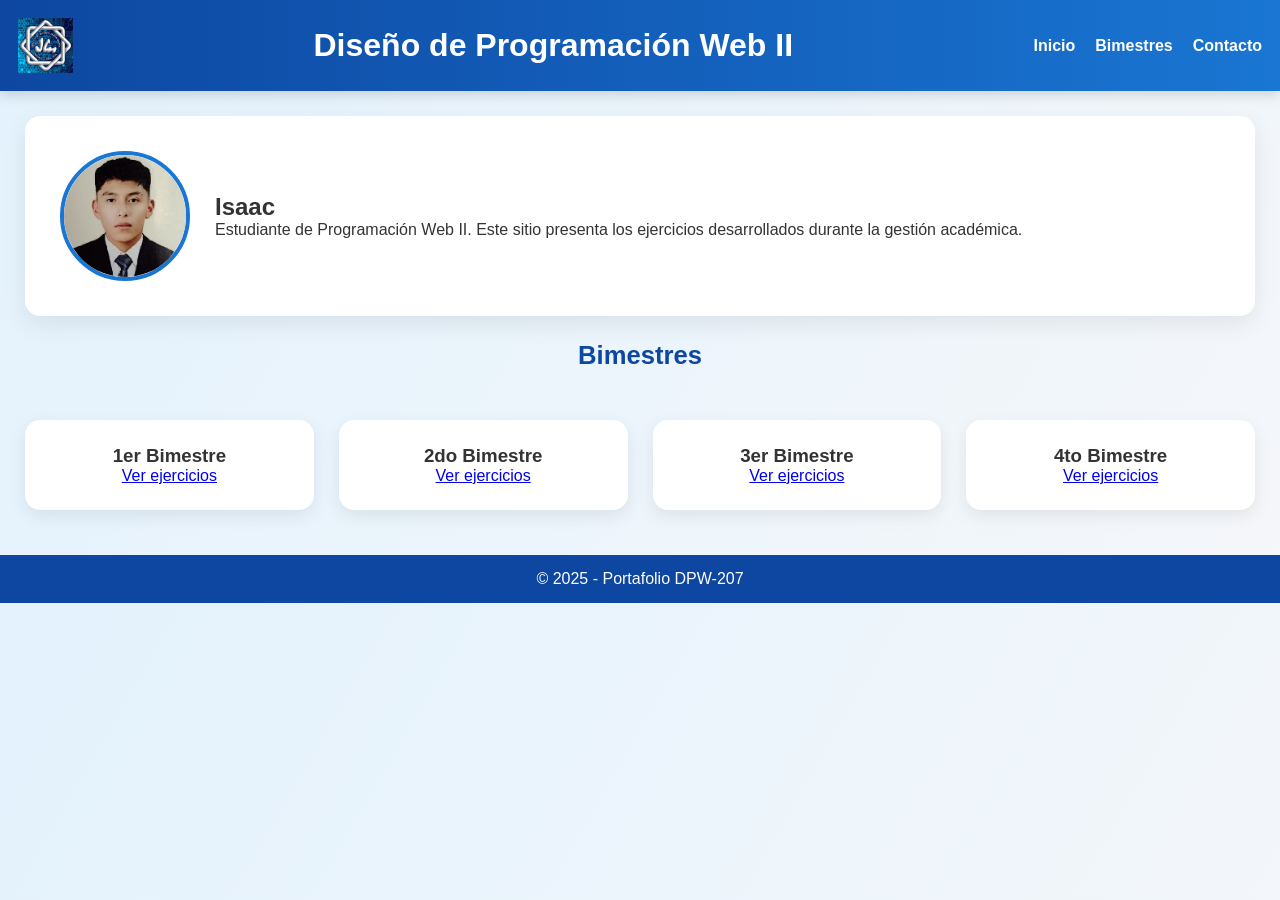
<file: index.html>
<!DOCTYPE html>
<html lang="es">
<head>
    <meta charset="UTF-8">
    <meta name="viewport" content="width=device-width, initial-scale=1.0">
    <title>DPW-207 | Mi Portafolio</title>
    <link rel="stylesheet" href="css/stile.css">
</head>
<body>

<header>
    <div class="contenedor-header">
        <img src="img/logo.jpg" alt="Logo Instituto" class="logo">
       <center> <h1> Diseño de Programación Web II </h1> </center>
        <nav>
            <ul>
                <li><a href="#inicio">Inicio</a></li>
                <li><a href="#bimestres">Bimestres</a></li>
                <li><a href="#contacto">Contacto</a></li>
            </ul>
        </nav>
    </div>
</header>

<section id="inicio" class="perfil animar">
    <img src="img/perfil.jpg" alt="Foto del estudiante">
    <div>
        <h2>Isaac</h2>
        <p>Estudiante de Programación Web II. Este sitio presenta los ejercicios desarrollados durante la gestión académica.</p>
    </div>
</section>

<section id="bimestres">
    <h2 class="titulo-seccion">Bimestres</h2>

    <div class="grid">
        <div class="card animar">
            <h3>1er Bimestre</h3>
            <a href="html/ejer1.html">Ver ejercicios</a>
        </div>

        <div class="card animar">
            <h3>2do Bimestre</h3>
            <a href="html/ejer2.html">Ver ejercicios</a>
        </div>

        <div class="card animar">
            <h3>3er Bimestre</h3>
            <a href="html/ejer3.html">Ver ejercicios</a>
        </div>

        <div class="card animar">
            <h3>4to Bimestre</h3>
            <a href="html/ejer4.html">Ver ejercicios</a>
        </div>
    </div>
</section>

<footer id="contacto">
    <p>© 2025 - Portafolio DPW-207</p>
</footer>

<script src="java/prac.js"></script>
</body>
</html>
</file>
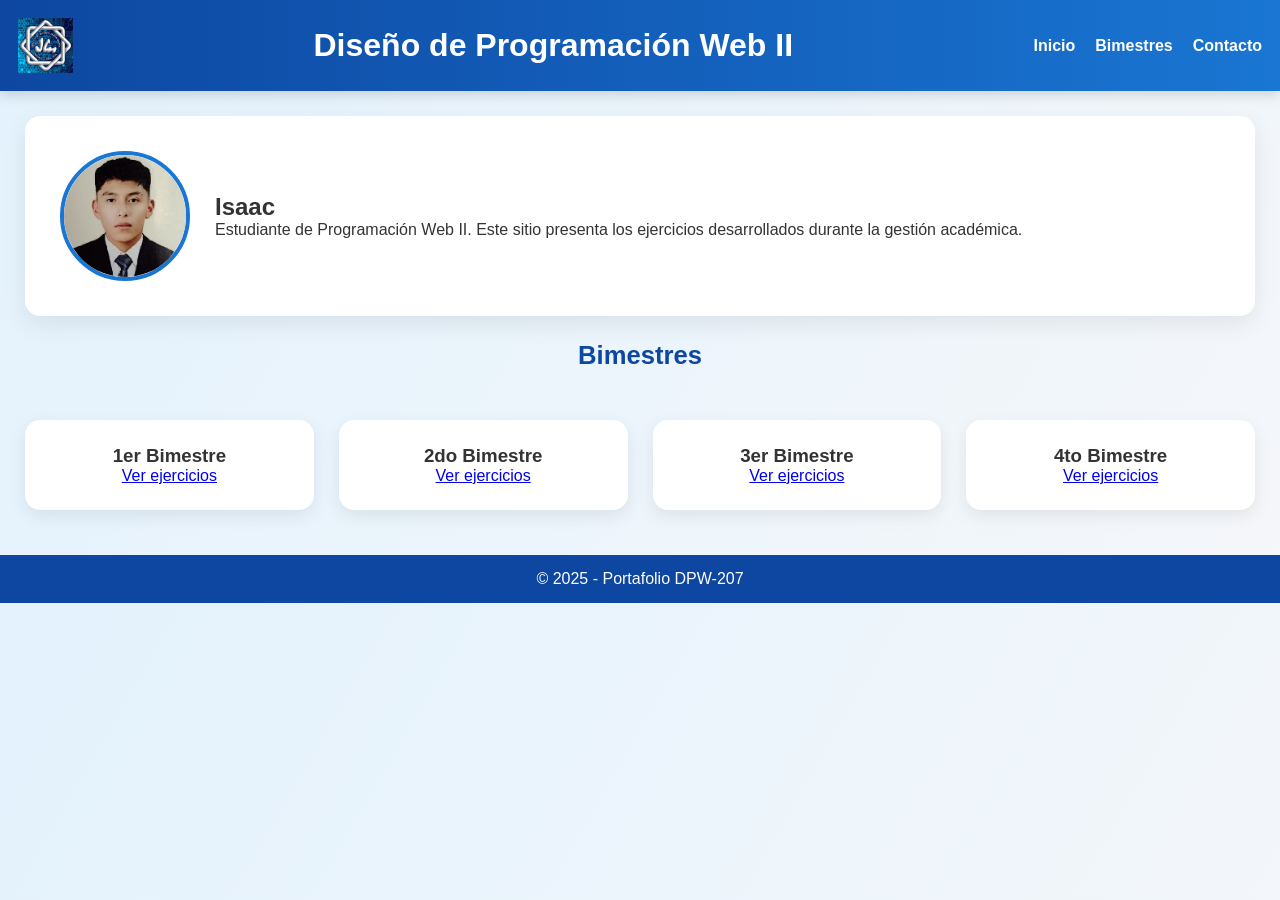
<file: index.1/index.html>
<!DOCTYPE html>
<html lang="es">
<head>
    <meta charset="UTF-8">
    <meta name="viewport" content="width=device-width, initial-scale=1.0">
    <title>DPW-207 | Mi Portafolio</title>
    <link rel="stylesheet" href="stile.css">
</head>
<body>

<header>
    <div class="contenedor-header">
        <img src="logo.jpg" alt="Logo Instituto" class="logo">
       <center> <h1> Diseño de Programación Web II </h1> </center>
        <nav>
            <ul>
                <li><a href="#inicio">Inicio</a></li>
                <li><a href="#bimestres">Bimestres</a></li>
                <li><a href="#contacto">Contacto</a></li>
            </ul>
        </nav>
    </div>
</header>

<section id="inicio" class="perfil animar">
    <img src="perfil.jpg" alt="Foto del estudiante">
    <div>
        <h2>Isaac</h2>
        <p>Estudiante de Programación Web II. Este sitio presenta los ejercicios desarrollados durante la gestión académica.</p>
    </div>
</section>

<section id="bimestres">
    <h2 class="titulo-seccion">Bimestres</h2>

    <div class="grid">
        <div class="card animar">
            <h3>1er Bimestre</h3>
            <a href="ejercicios/ejer1.html">Ver ejercicios</a>
        </div>

        <div class="card animar">
            <h3>2do Bimestre</h3>
            <a href="ejercicios/ejer2.html">Ver ejercicios</a>
        </div>

        <div class="card animar">
            <h3>3er Bimestre</h3>
            <a href="ejercicios/ejer3.html">Ver ejercicios</a>
        </div>

        <div class="card animar">
            <h3>4to Bimestre</h3>
            <a href="ejercicios/ejer4.html">Ver ejercicios</a>
        </div>
    </div>
</section>

<footer id="contacto">
    <p>© 2025 - Portafolio DPW-207</p>
</footer>

<script src="prac.js"></script>
</body>
</html>
</file>
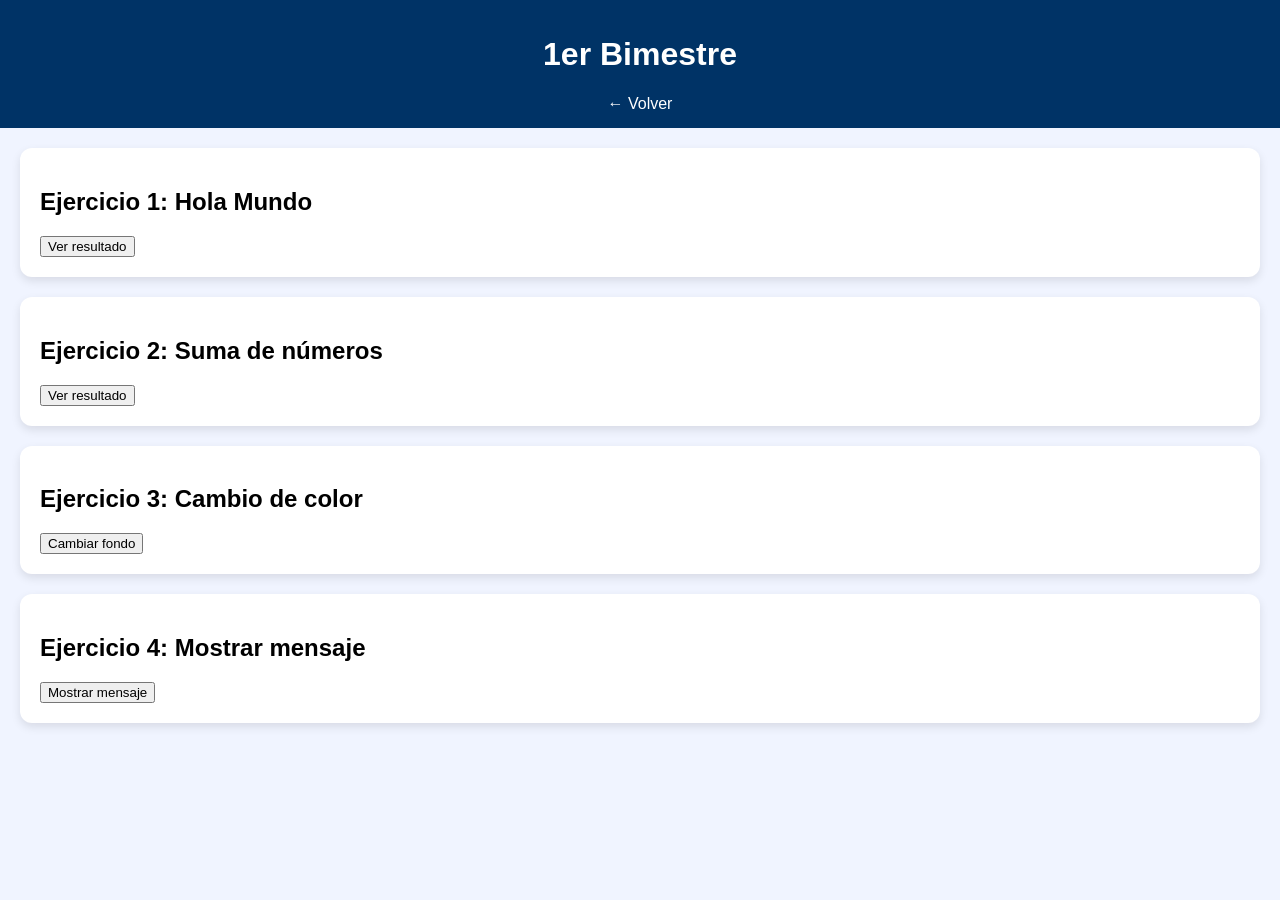
<file: html/ejer1.html>
<!DOCTYPE html>
<html lang="es">
<head>
    <meta charset="UTF-8">
    <meta name="viewport" content="width=device-width, initial-scale=1.0">
    <title>1er Bimestre</title>
    <link rel="stylesheet" href="../css/ejer1.css">
</head>
<body>

<header>
    <div class="contenedor-header">
        <h1>1er Bimestre</h1>
        <a href="../index.html" class="volver">← Volver</a>
    </div>
</header>

<section class="contenedor-ejercicios">

<div class="ejercicio animar">
<h2>Ejercicio 1: Hola Mundo</h2>
<button onclick="mostrar('b1e1')">Ver resultado</button>
<div id="b1e1" class="resultado">Hola Mundo con JavaScript</div>
</div>

<div class="ejercicio animar">
<h2>Ejercicio 2: Suma de números</h2>
<button onclick="mostrar('b1e2')">Ver resultado</button>
<div id="b1e2" class="resultado">5 + 3 = 8</div>
</div>

<div class="ejercicio animar">
<h2>Ejercicio 3: Cambio de color</h2>
<button onclick="document.body.style.background='lightblue'">
Cambiar fondo
</button>
</div>

<div class="ejercicio animar">
<h2>Ejercicio 4: Mostrar mensaje</h2>
<button onclick="alert('Bienvenido al 1er Bimestre')">
Mostrar mensaje
</button>
</div>

</section>

<script src="../java/ejer1.js"></script>
</body>
</html>
</file>
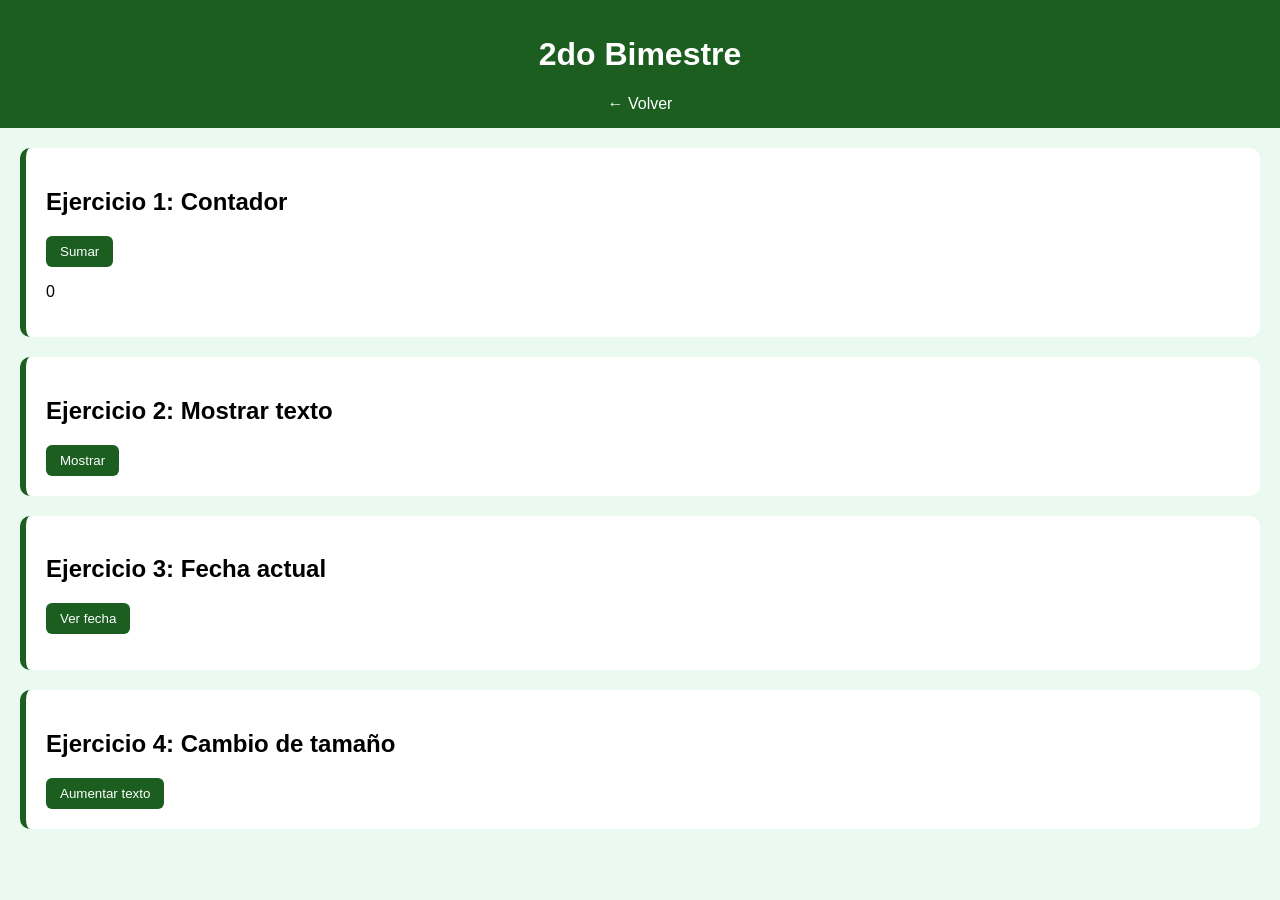
<file: html/ejer2.html>
<!DOCTYPE html>
<html lang="es">
<head>
<meta charset="UTF-8">
<meta name="viewport" content="width=device-width, initial-scale=1.0">
<title>2do Bimestre</title>
<link rel="stylesheet" href="../css/ejer2.css">
</head>
<body>

<header>
<div class="contenedor-header">
<h1>2do Bimestre</h1>
<a href="../index.html" class="volver">← Volver</a>
</div>
</header>

<section class="contenedor-ejercicios">

<div class="ejercicio animar">
<h2>Ejercicio 1: Contador</h2>
<button onclick="contador()">Sumar</button>
<p id="cont">0</p>
</div>

<div class="ejercicio animar">
<h2>Ejercicio 2: Mostrar texto</h2>
<button onclick="mostrar('b2e2')">Mostrar</button>
<div id="b2e2" class="resultado">Texto visible</div>
</div>

<div class="ejercicio animar">
<h2>Ejercicio 3: Fecha actual</h2>
<button onclick="fecha()">Ver fecha</button>
<p id="fecha"></p>
</div>

<div class="ejercicio animar">
<h2>Ejercicio 4: Cambio de tamaño</h2>
<button onclick="document.body.style.fontSize='20px'">
Aumentar texto
</button>
</div>

</section>

<script src="../java/ejer2.js"></script>
<script>
let c = 0;
function contador(){
    c++;
    document.getElementById("cont").innerText = c;
}
function fecha(){
    document.getElementById("fecha").innerText = new Date();
}
</script>

</body>
</html>
</file>
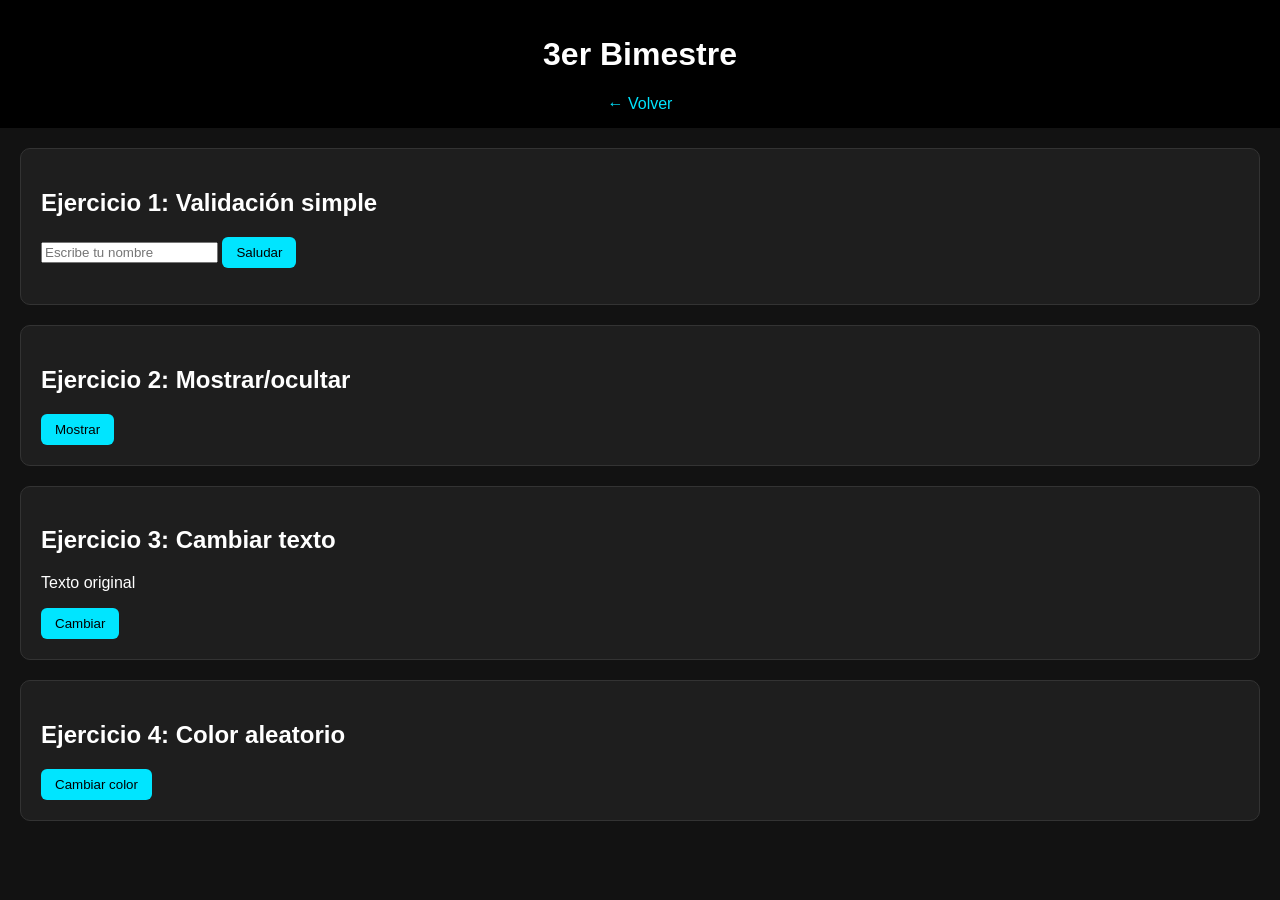
<file: html/ejer3.html>
<!DOCTYPE html>
<html lang="es">
<head>
<meta charset="UTF-8">
<meta name="viewport" content="width=device-width, initial-scale=1.0">
<title>3er Bimestre</title>
<link rel="stylesheet" href="../css/ejer3.css">
</head>
<body>

<header>
<div class="contenedor-header">
<h1>3er Bimestre</h1>
<a href="../index.html" class="volver">← Volver</a>
</div>
</header>

<section class="contenedor-ejercicios">

<div class="ejercicio animar">
<h2>Ejercicio 1: Validación simple</h2>
<input id="nombre" placeholder="Escribe tu nombre">
<button onclick="saludar()">Saludar</button>
<p id="saludo"></p>
</div>

<div class="ejercicio animar">
<h2>Ejercicio 2: Mostrar/ocultar</h2>
<button onclick="mostrar('b3e2')">Mostrar</button>
<div id="b3e2" class="resultado">Contenido oculto</div>
</div>

<div class="ejercicio animar">
<h2>Ejercicio 3: Cambiar texto</h2>
<p id="texto">Texto original</p>
<button onclick="document.getElementById('texto').innerText='Texto cambiado'">
Cambiar
</button>
</div>

<div class="ejercicio animar">
<h2>Ejercicio 4: Color aleatorio</h2>
<button onclick="colorRandom()">Cambiar color</button>
</div>

</section>

<script src="../java/ejer3.js"></script>
<script>
function saludar(){
let n = document.getElementById("nombre").value;
document.getElementById("saludo").innerText = "Hola " + n;
}
function colorRandom(){
document.body.style.background =
"#" + Math.floor(Math.random()*16777215).toString(16);
}
</script>

</body>
</html>
</file>
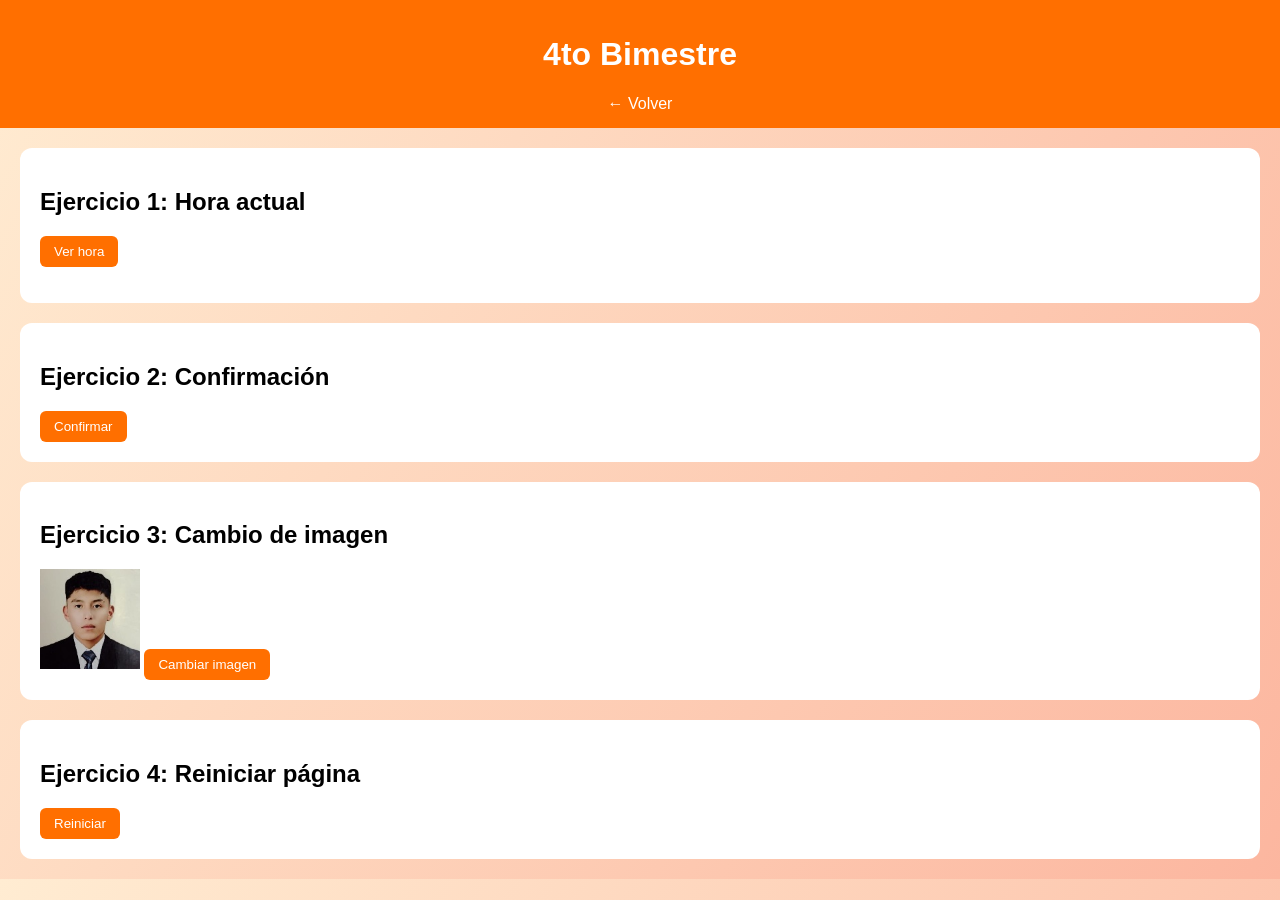
<file: html/ejer4.html>
<!DOCTYPE html>
<html lang="es">
<head>
<meta charset="UTF-8">
<meta name="viewport" content="width=device-width, initial-scale=1.0">
<title>4to Bimestre</title>
<link rel="stylesheet" href="../css/ejer4.css">
</head>
<body>

<header>
<div class="contenedor-header">
<h1>4to Bimestre</h1>
<a href="../index.html" class="volver">← Volver</a>
</div>
</header>

<section class="contenedor-ejercicios">

<div class="ejercicio animar">
<h2>Ejercicio 1: Hora actual</h2>
<button onclick="hora()">Ver hora</button>
<p id="hora"></p>
</div>

<div class="ejercicio animar">
<h2>Ejercicio 2: Confirmación</h2>
<button onclick="confirm('¿Deseas continuar?')">
Confirmar
</button>
</div>

<div class="ejercicio animar">
<h2>Ejercicio 3: Cambio de imagen</h2>
<img id="img" src="../img/perfil.jpg" width="100">
<button onclick="document.getElementById('img').src='../img/logo.png'">
Cambiar imagen
</button>
</div>

<div class="ejercicio animar">
<h2>Ejercicio 4: Reiniciar página</h2>
<button onclick="location.reload()">Reiniciar</button>
</div>

</section>

<script src="../java/ejer4.js"></script>
<script>
function hora(){
document.getElementById("hora").innerText = new Date().toLocaleTimeString();
}
</script>

</body>
</html>
</file>
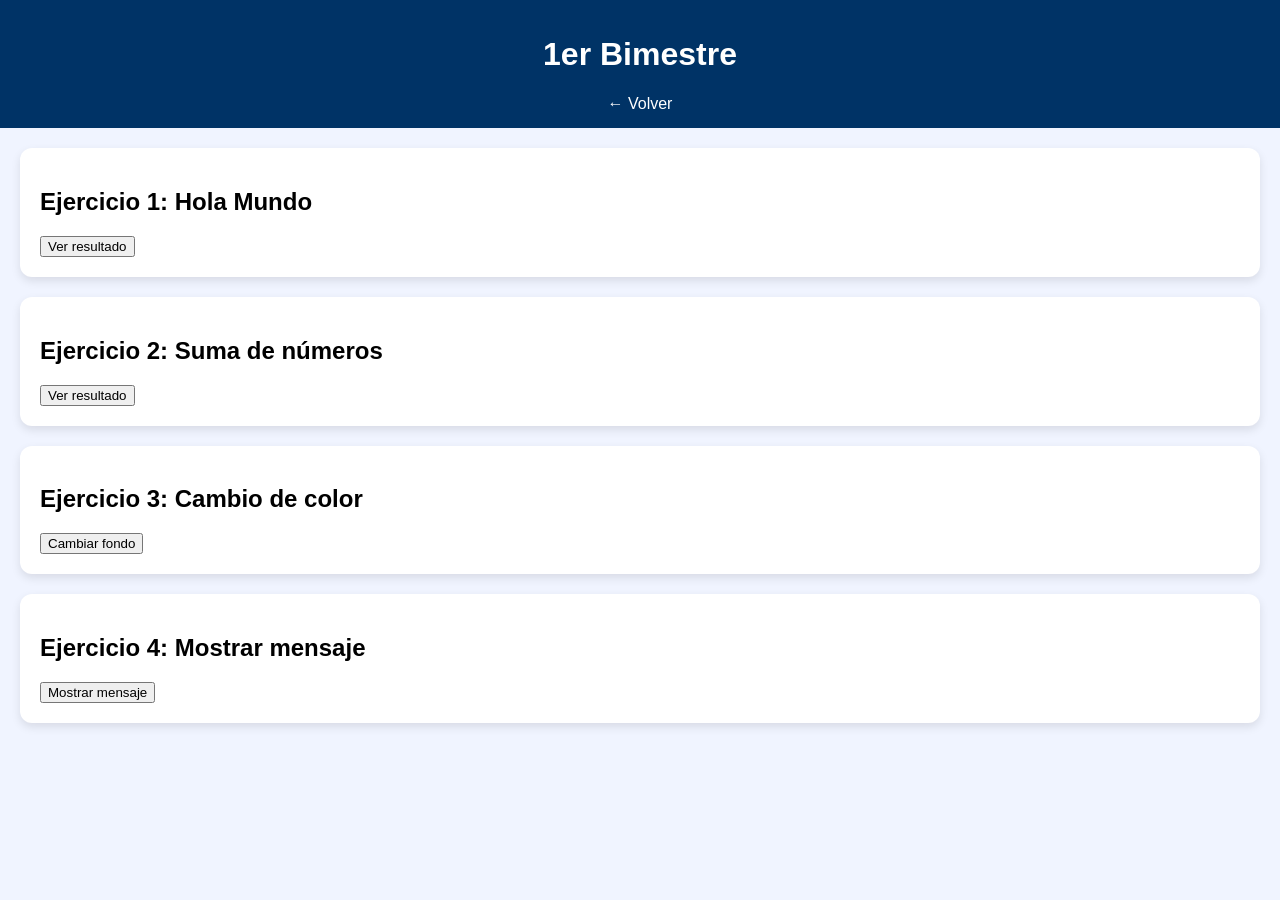
<file: index.1/ejercicios/ejer1.html>
<!DOCTYPE html>
<html lang="es">
<head>
    <meta charset="UTF-8">
    <meta name="viewport" content="width=device-width, initial-scale=1.0">
    <title>1er Bimestre</title>
    <link rel="stylesheet" href="ejer1.css">
</head>
<body>

<header>
    <div class="contenedor-header">
        <h1>1er Bimestre</h1>
        <a href="../index.html" class="volver">← Volver</a>
    </div>
</header>

<section class="contenedor-ejercicios">

<div class="ejercicio animar">
<h2>Ejercicio 1: Hola Mundo</h2>
<button onclick="mostrar('b1e1')">Ver resultado</button>
<div id="b1e1" class="resultado">Hola Mundo con JavaScript</div>
</div>

<div class="ejercicio animar">
<h2>Ejercicio 2: Suma de números</h2>
<button onclick="mostrar('b1e2')">Ver resultado</button>
<div id="b1e2" class="resultado">5 + 3 = 8</div>
</div>

<div class="ejercicio animar">
<h2>Ejercicio 3: Cambio de color</h2>
<button onclick="document.body.style.background='lightblue'">
Cambiar fondo
</button>
</div>

<div class="ejercicio animar">
<h2>Ejercicio 4: Mostrar mensaje</h2>
<button onclick="alert('Bienvenido al 1er Bimestre')">
Mostrar mensaje
</button>
</div>

</section>

<script src="ejer1.js"></script>
</body>
</html>
</file>
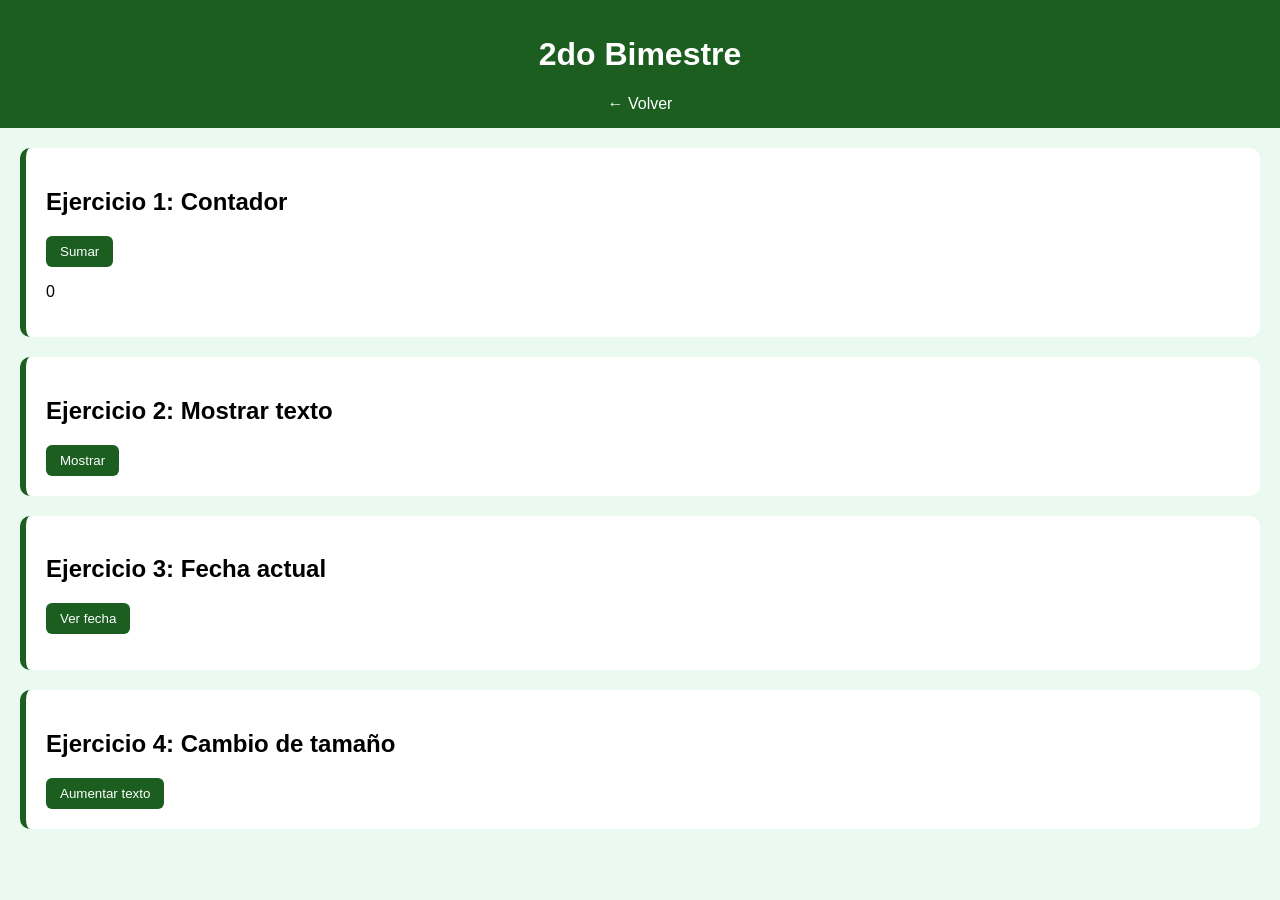
<file: index.1/ejercicios/ejer2.html>
<!DOCTYPE html>
<html lang="es">
<head>
<meta charset="UTF-8">
<meta name="viewport" content="width=device-width, initial-scale=1.0">
<title>2do Bimestre</title>
<link rel="stylesheet" href="ejer2.css">
</head>
<body>

<header>
<div class="contenedor-header">
<h1>2do Bimestre</h1>
<a href="../index.html" class="volver">← Volver</a>
</div>
</header>

<section class="contenedor-ejercicios">

<div class="ejercicio animar">
<h2>Ejercicio 1: Contador</h2>
<button onclick="contador()">Sumar</button>
<p id="cont">0</p>
</div>

<div class="ejercicio animar">
<h2>Ejercicio 2: Mostrar texto</h2>
<button onclick="mostrar('b2e2')">Mostrar</button>
<div id="b2e2" class="resultado">Texto visible</div>
</div>

<div class="ejercicio animar">
<h2>Ejercicio 3: Fecha actual</h2>
<button onclick="fecha()">Ver fecha</button>
<p id="fecha"></p>
</div>

<div class="ejercicio animar">
<h2>Ejercicio 4: Cambio de tamaño</h2>
<button onclick="document.body.style.fontSize='20px'">
Aumentar texto
</button>
</div>

</section>

<script src="ejer2.js"></script>
<script>
let c = 0;
function contador(){
    c++;
    document.getElementById("cont").innerText = c;
}
function fecha(){
    document.getElementById("fecha").innerText = new Date();
}
</script>

</body>
</html>
</file>
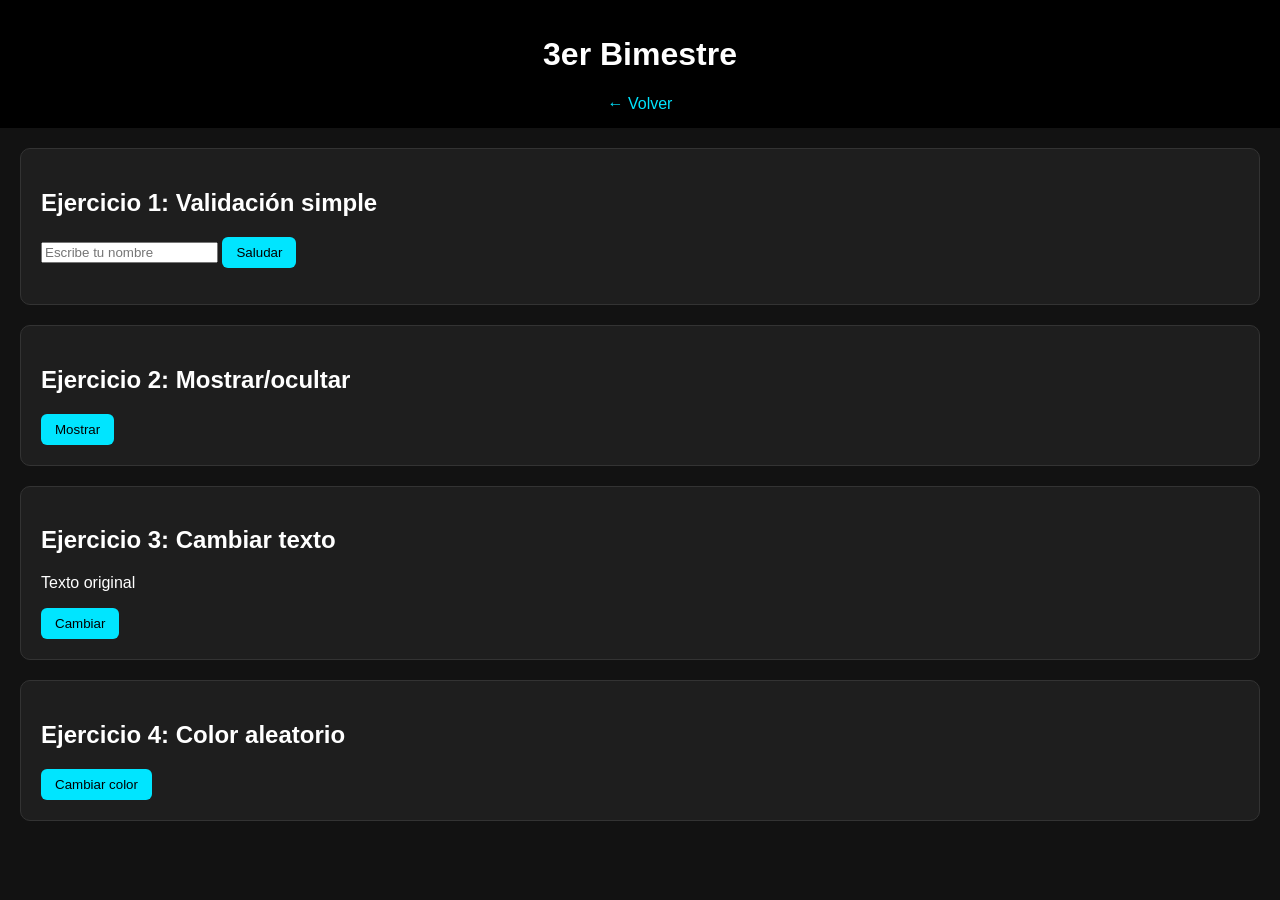
<file: index.1/ejercicios/ejer3.html>
<!DOCTYPE html>
<html lang="es">
<head>
<meta charset="UTF-8">
<meta name="viewport" content="width=device-width, initial-scale=1.0">
<title>3er Bimestre</title>
<link rel="stylesheet" href="ejer3.css">
</head>
<body>

<header>
<div class="contenedor-header">
<h1>3er Bimestre</h1>
<a href="../index.html" class="volver">← Volver</a>
</div>
</header>

<section class="contenedor-ejercicios">

<div class="ejercicio animar">
<h2>Ejercicio 1: Validación simple</h2>
<input id="nombre" placeholder="Escribe tu nombre">
<button onclick="saludar()">Saludar</button>
<p id="saludo"></p>
</div>

<div class="ejercicio animar">
<h2>Ejercicio 2: Mostrar/ocultar</h2>
<button onclick="mostrar('b3e2')">Mostrar</button>
<div id="b3e2" class="resultado">Contenido oculto</div>
</div>

<div class="ejercicio animar">
<h2>Ejercicio 3: Cambiar texto</h2>
<p id="texto">Texto original</p>
<button onclick="document.getElementById('texto').innerText='Texto cambiado'">
Cambiar
</button>
</div>

<div class="ejercicio animar">
<h2>Ejercicio 4: Color aleatorio</h2>
<button onclick="colorRandom()">Cambiar color</button>
</div>

</section>

<script src="ejer3.js"></script>
<script>
function saludar(){
let n = document.getElementById("nombre").value;
document.getElementById("saludo").innerText = "Hola " + n;
}
function colorRandom(){
document.body.style.background =
"#" + Math.floor(Math.random()*16777215).toString(16);
}
</script>

</body>
</html>
</file>
<file: css/stile.css>
* {
    margin: 0;
    padding: 0;
    box-sizing: border-box;
    font-family: "Segoe UI", Arial, sans-serif;
}

body {
    background: linear-gradient(120deg, #e3f2fd, #f5f7fa);
    color: #333;
}

/* HEADER */
header {
    background: linear-gradient(90deg, #0d47a1, #1976d2);
    color: white;
    padding: 18px;
    box-shadow: 0 4px 12px rgba(0,0,0,0.15);
}

.contenedor-header {
    display: flex;
    align-items: center;
    justify-content: space-between;
    flex-wrap: wrap;
    gap: 10px;
}

.logo {
    height: 55px;
}

nav ul {
    list-style: none;
    display: flex;
    gap: 20px;
}

nav a {
    color: white;
    text-decoration: none;
    font-weight: 600;
    transition: 0.3s;
}

nav a:hover {
    opacity: 0.7;
}

/* PERFIL */
.perfil {
    display: flex;
    align-items: center;
    gap: 25px;
    padding: 35px;
    background: white;
    margin: 25px;
    border-radius: 15px;
    box-shadow: 0 8px 25px rgba(0,0,0,0.08);
}

.perfil img {
    width: 130px;
    border-radius: 50%;
    border: 4px solid #1976d2;
}

/* TITULOS */
.titulo-seccion {
    text-align: center;
    margin: 25px;
    font-size: 1.6rem;
    color: #0d47a1;
}

/* GRID Bimestres */
.grid {
    display: grid;
    grid-template-columns: repeat(auto-fit, minmax(220px, 1fr));
    gap: 25px;
    padding: 25px;
}

/* TARJETAS */
.card {
    background: white;
    padding: 25px;
    text-align: center;
    border-radius: 15px;
    box-shadow: 0 6px 18px rgba(0,0,0,0.08);
    transition: 0.3s;
    position: relative;
    overflow: hidden;
}

.card:hover {
    transform: translateY(-8px);
}

/* efecto brillo */
.card::after {
    content: "";
    position: absolute;
    width: 120%;
    height: 120%;
    background: linear-gradient(120deg, transparent, rgba(255,255,255,0.4), transparent);
    top: 0;
    left: -120%;
    transition: 0.6s;
}

.card:hover::after {
    left: 120%;
}

/* FOOTER */
footer {
    background: #0d47a1;
    color: white;
    text-align: center;
    padding: 15px;
    margin-top: 20px;
}

/* ANIMACIONES */
.animar {
    opacity: 0;
    transform: scale(0.9) translateY(40px);
    transition: 0.7s cubic-bezier(.17,.67,.3,1.3);
}

.animar.visible {
    opacity: 1;
    transform: scale(1) translateY(0);
}

/* RESPONSIVE TABLET */
@media (max-width: 768px) {
    .perfil {
        flex-direction: column;
        text-align: center;
    }
}

/* RESPONSIVE CELULAR */
@media (max-width: 480px) {

    header {
        text-align: center;
    }

    nav ul {
        flex-direction: column;
        gap: 10px;
        margin-top: 10px;
    }

    .perfil {
        margin: 15px;
        padding: 20px;
    }

    .grid {
        padding: 15px;
        gap: 15px;
    }
}
</file>
<file: index.1/stile.css>
* {
    margin: 0;
    padding: 0;
    box-sizing: border-box;
    font-family: "Segoe UI", Arial, sans-serif;
}

body {
    background: linear-gradient(120deg, #e3f2fd, #f5f7fa);
    color: #333;
}

/* HEADER */
header {
    background: linear-gradient(90deg, #0d47a1, #1976d2);
    color: white;
    padding: 18px;
    box-shadow: 0 4px 12px rgba(0,0,0,0.15);
}

.contenedor-header {
    display: flex;
    align-items: center;
    justify-content: space-between;
    flex-wrap: wrap;
    gap: 10px;
}

.logo {
    height: 55px;
}

nav ul {
    list-style: none;
    display: flex;
    gap: 20px;
}

nav a {
    color: white;
    text-decoration: none;
    font-weight: 600;
    transition: 0.3s;
}

nav a:hover {
    opacity: 0.7;
}

/* PERFIL */
.perfil {
    display: flex;
    align-items: center;
    gap: 25px;
    padding: 35px;
    background: white;
    margin: 25px;
    border-radius: 15px;
    box-shadow: 0 8px 25px rgba(0,0,0,0.08);
}

.perfil img {
    width: 130px;
    border-radius: 50%;
    border: 4px solid #1976d2;
}

/* TITULOS */
.titulo-seccion {
    text-align: center;
    margin: 25px;
    font-size: 1.6rem;
    color: #0d47a1;
}

/* GRID Bimestres */
.grid {
    display: grid;
    grid-template-columns: repeat(auto-fit, minmax(220px, 1fr));
    gap: 25px;
    padding: 25px;
}

/* TARJETAS */
.card {
    background: white;
    padding: 25px;
    text-align: center;
    border-radius: 15px;
    box-shadow: 0 6px 18px rgba(0,0,0,0.08);
    transition: 0.3s;
    position: relative;
    overflow: hidden;
}

.card:hover {
    transform: translateY(-8px);
}

/* efecto brillo */
.card::after {
    content: "";
    position: absolute;
    width: 120%;
    height: 120%;
    background: linear-gradient(120deg, transparent, rgba(255,255,255,0.4), transparent);
    top: 0;
    left: -120%;
    transition: 0.6s;
}

.card:hover::after {
    left: 120%;
}

/* FOOTER */
footer {
    background: #0d47a1;
    color: white;
    text-align: center;
    padding: 15px;
    margin-top: 20px;
}

/* ANIMACIONES */
.animar {
    opacity: 0;
    transform: scale(0.9) translateY(40px);
    transition: 0.7s cubic-bezier(.17,.67,.3,1.3);
}

.animar.visible {
    opacity: 1;
    transform: scale(1) translateY(0);
}

/* RESPONSIVE TABLET */
@media (max-width: 768px) {
    .perfil {
        flex-direction: column;
        text-align: center;
    }
}

/* RESPONSIVE CELULAR */
@media (max-width: 480px) {

    header {
        text-align: center;
    }

    nav ul {
        flex-direction: column;
        gap: 10px;
        margin-top: 10px;
    }

    .perfil {
        margin: 15px;
        padding: 20px;
    }

    .grid {
        padding: 15px;
        gap: 15px;
    }
}
</file>
<file: css/ejer1.css>
body {
    margin: 0;
    font-family: Arial, sans-serif;
    background: #f0f4ff;
}

header {
    background: #003366;
    color: white;
    padding: 15px;
    text-align: center;
}

.volver {
    color: white;
    text-decoration: none;
}

.contenedor-ejercicios {
    display: grid;
    gap: 20px;
    padding: 20px;
}

.ejercicio {
    background: white;
    padding: 20px;
    border-radius: 12px;
    box-shadow: 0 4px 10px rgba(0,0,0,0.1);
    transition: transform 0.3s;
}

.ejercicio:hover {
    transform: translateY(-5px);
}

.resultado {
    margin-top: 10px;
    display: none;
    padding: 10px;
    background: #dde6ff;
    border-radius: 8px;
}
</file>
<file: css/ejer2.css>
body {
    margin: 0;
    font-family: Arial, sans-serif;
    background: #eafaf1;
}

header {
    background: #1b5e20;
    color: white;
    padding: 15px;
    text-align: center;
}

.volver {
    color: white;
    text-decoration: none;
}

.contenedor-ejercicios {
    padding: 20px;
    display: grid;
    gap: 20px;
}

.ejercicio {
    background: white;
    padding: 20px;
    border-left: 6px solid #1b5e20;
    border-radius: 10px;
    transition: all 0.3s;
}

.ejercicio:hover {
    transform: scale(1.03);
}

button {
    background: #1b5e20;
    color: white;
    border: none;
    padding: 8px 14px;
    border-radius: 6px;
    cursor: pointer;
}

.resultado {
    display: none;
    margin-top: 10px;
}
</file>
<file: css/ejer3.css>
body {
    margin: 0;
    font-family: Arial, sans-serif;
    background: #121212;
    color: white;
}

header {
    background: #000;
    padding: 15px;
    text-align: center;
}

.volver {
    color: #00e5ff;
    text-decoration: none;
}

.contenedor-ejercicios {
    padding: 20px;
    display: grid;
    gap: 20px;
}

.ejercicio {
    background: #1e1e1e;
    padding: 20px;
    border-radius: 10px;
    border: 1px solid #333;
    transition: 0.3s;
}

.ejercicio:hover {
    box-shadow: 0 0 15px #00e5ff;
}

button {
    background: #00e5ff;
    border: none;
    padding: 8px 14px;
    border-radius: 6px;
    cursor: pointer;
}

.resultado {
    display: none;
    margin-top: 10px;
    background: #333;
    padding: 10px;
    border-radius: 6px;
}
</file>
<file: css/ejer4.css>
body {
    margin: 0;
    font-family: Arial, sans-serif;
    background: linear-gradient(120deg, #ffecd2, #fcb69f);
}

header {
    background: #ff6f00;
    color: white;
    padding: 15px;
    text-align: center;
}

.volver {
    color: white;
    text-decoration: none;
}

.contenedor-ejercicios {
    padding: 20px;
    display: grid;
    gap: 20px;
}

.ejercicio {
    background: white;
    padding: 20px;
    border-radius: 12px;
    transition: transform 0.3s, box-shadow 0.3s;
}

.ejercicio:hover {
    transform: translateY(-6px);
    box-shadow: 0 8px 20px rgba(0,0,0,0.2);
}

button {
    background: #ff6f00;
    color: white;
    border: none;
    padding: 8px 14px;
    border-radius: 6px;
    cursor: pointer;
}

.resultado {
    display: none;
    margin-top: 10px;
    padding: 10px;
    background: #fff3e0;
    border-radius: 6px;
}
</file>
<file: index.1/ejercicios/ejer1.css>
body {
    margin: 0;
    font-family: Arial, sans-serif;
    background: #f0f4ff;
}

header {
    background: #003366;
    color: white;
    padding: 15px;
    text-align: center;
}

.volver {
    color: white;
    text-decoration: none;
}

.contenedor-ejercicios {
    display: grid;
    gap: 20px;
    padding: 20px;
}

.ejercicio {
    background: white;
    padding: 20px;
    border-radius: 12px;
    box-shadow: 0 4px 10px rgba(0,0,0,0.1);
    transition: transform 0.3s;
}

.ejercicio:hover {
    transform: translateY(-5px);
}

.resultado {
    margin-top: 10px;
    display: none;
    padding: 10px;
    background: #dde6ff;
    border-radius: 8px;
}
</file>
<file: index.1/ejercicios/ejer2.css>
body {
    margin: 0;
    font-family: Arial, sans-serif;
    background: #eafaf1;
}

header {
    background: #1b5e20;
    color: white;
    padding: 15px;
    text-align: center;
}

.volver {
    color: white;
    text-decoration: none;
}

.contenedor-ejercicios {
    padding: 20px;
    display: grid;
    gap: 20px;
}

.ejercicio {
    background: white;
    padding: 20px;
    border-left: 6px solid #1b5e20;
    border-radius: 10px;
    transition: all 0.3s;
}

.ejercicio:hover {
    transform: scale(1.03);
}

button {
    background: #1b5e20;
    color: white;
    border: none;
    padding: 8px 14px;
    border-radius: 6px;
    cursor: pointer;
}

.resultado {
    display: none;
    margin-top: 10px;
}
</file>
<file: index.1/ejercicios/ejer3.css>
body {
    margin: 0;
    font-family: Arial, sans-serif;
    background: #121212;
    color: white;
}

header {
    background: #000;
    padding: 15px;
    text-align: center;
}

.volver {
    color: #00e5ff;
    text-decoration: none;
}

.contenedor-ejercicios {
    padding: 20px;
    display: grid;
    gap: 20px;
}

.ejercicio {
    background: #1e1e1e;
    padding: 20px;
    border-radius: 10px;
    border: 1px solid #333;
    transition: 0.3s;
}

.ejercicio:hover {
    box-shadow: 0 0 15px #00e5ff;
}

button {
    background: #00e5ff;
    border: none;
    padding: 8px 14px;
    border-radius: 6px;
    cursor: pointer;
}

.resultado {
    display: none;
    margin-top: 10px;
    background: #333;
    padding: 10px;
    border-radius: 6px;
}
</file>
